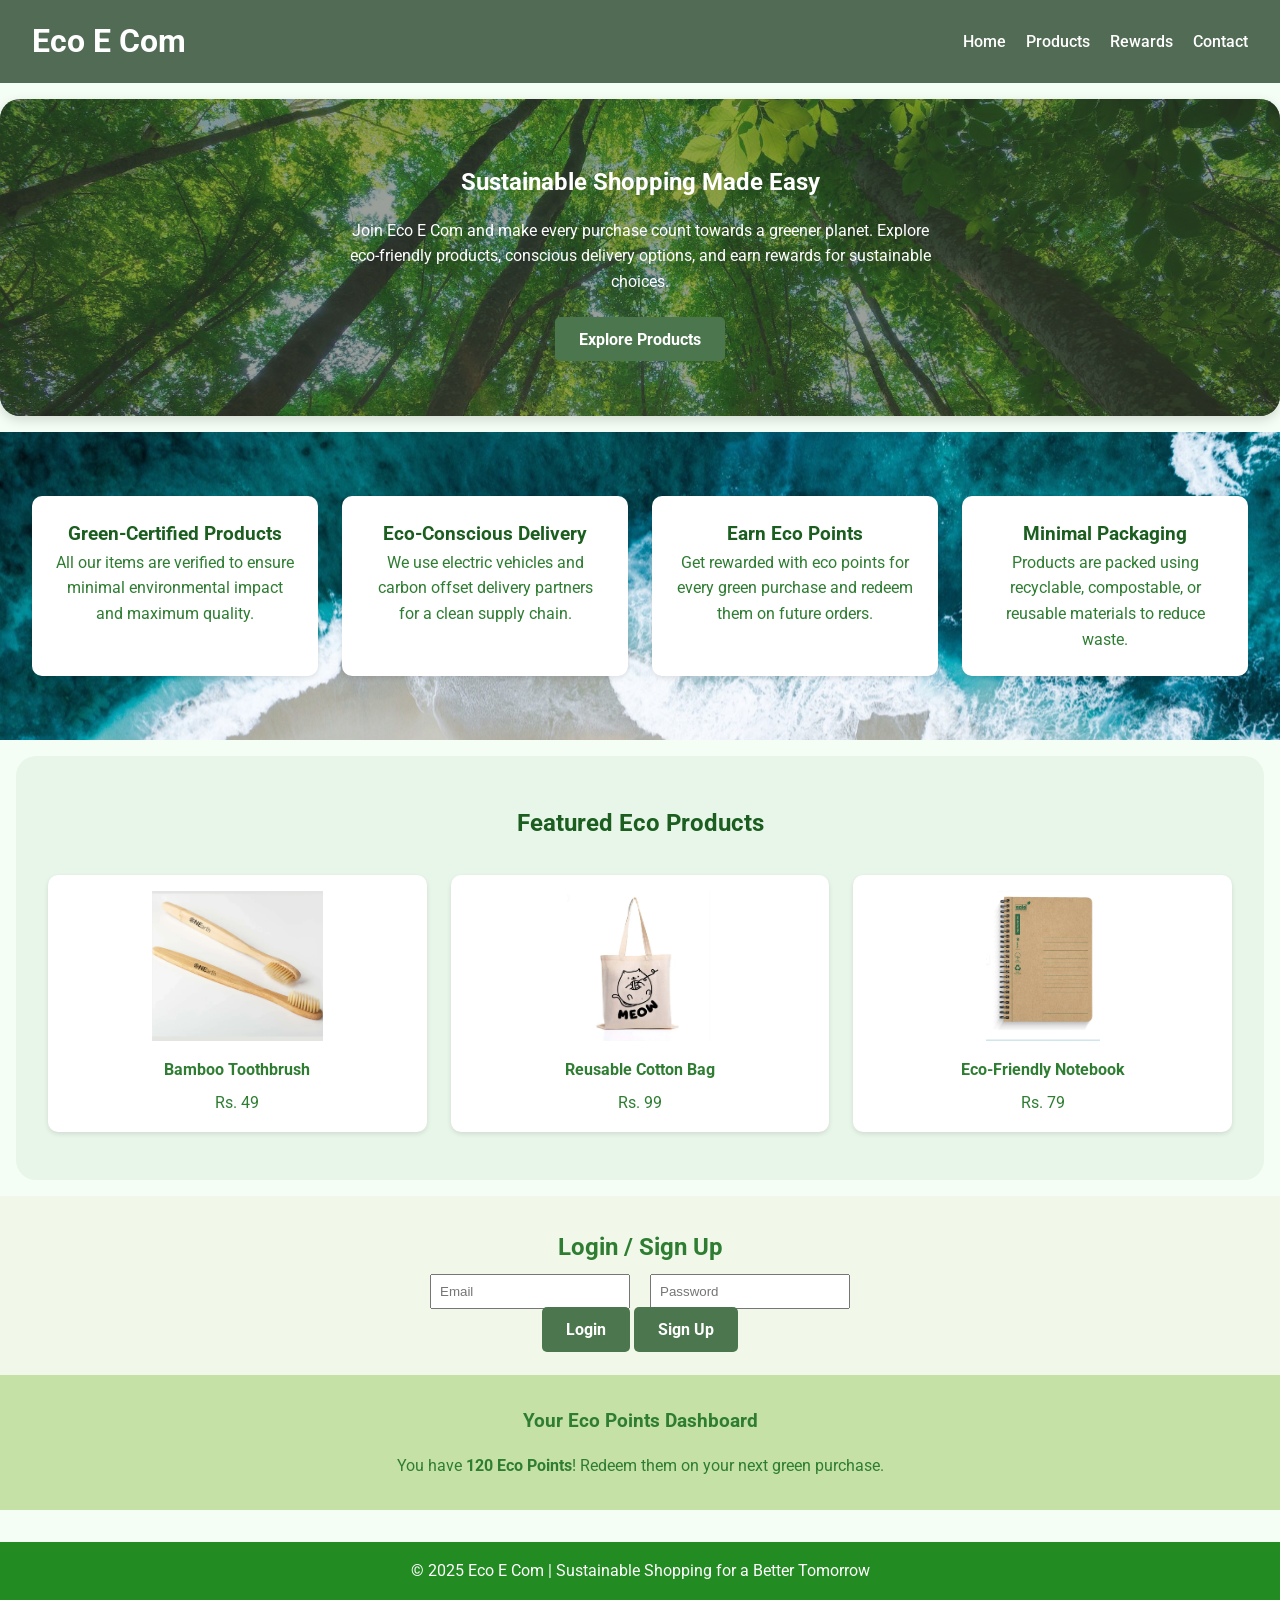
<file: index.html>
<!DOCTYPE html>
<html lang="en">
<head>
  <meta charset="UTF-8">
  <meta name="viewport" content="width=device-width, initial-scale=1.0">
  <title>Eco E Com - Sustainable Shopping</title>
  <link href="https://fonts.googleapis.com/css2?family=Roboto:wght@400;700&display=swap" rel="stylesheet">
  <link rel="stylesheet" href="styles.css" />
</head>
<body>
  <header>
    <h1>Eco E Com</h1>
    <nav>
      <a href="#">Home</a>
      <a href="products.html">Products</a>
      <a href="#rewards">Rewards</a>
      <a href="#contact">Contact</a>
    </nav>
  </header>

  <section class="hero">
    <h2>Sustainable Shopping Made Easy</h2>
    <p>Join Eco E Com and make every purchase count towards a greener planet. Explore eco-friendly products, conscious delivery options, and earn rewards for sustainable choices.</p>
    <a href="products.html" class="btn">Explore Products</a>
  </section>

  <section class="features">
    <div class="feature">
      <h3>Green-Certified Products</h3>
      <p>All our items are verified to ensure minimal environmental impact and maximum quality.</p>
    </div>
    <div class="feature">
      <h3>Eco-Conscious Delivery</h3>
      <p>We use electric vehicles and carbon offset delivery partners for a clean supply chain.</p>
    </div>
    <div class="feature">
      <h3>Earn Eco Points</h3>
      <p>Get rewarded with eco points for every green purchase and redeem them on future orders.</p>
    </div>
    <div class="feature">
      <h3>Minimal Packaging</h3>
      <p>Products are packed using recyclable, compostable, or reusable materials to reduce waste.</p>
    </div>
  </section>

  <section class="products" id="products">
    <h2>Featured Eco Products</h2>
    <div class="product-grid">
      <div class="product">
        <img src="images/bamboo brush.png" alt="Bamboo Toothbrush">
        <h4>Bamboo Toothbrush</h4>
        <p>Rs. 49</p>
      </div>
      <div class="product">
        <img src="images/cotton bag.png" alt="Reusable Cotton Bag">
        <h4>Reusable Cotton Bag</h4>
        <p>Rs. 99</p>
      </div>
      <div class="product">
        <img src="images/eco nbk.png" alt="Eco-Friendly Notebook">
        <h4>Eco-Friendly Notebook</h4>
        <p>Rs. 79</p>
      </div>
    </div>
  </section>

  <section class="login-section">
    <h2>Login / Sign Up</h2>
    <input type="text" placeholder="Email">
    <input type="password" placeholder="Password">
    <br>
    <a href="#" class="btn">Login</a>
    <a href="#" class="btn">Sign Up</a>
  </section>

  <section class="rewards" id="rewards">
    <h3>Your Eco Points Dashboard</h3>
    <p>You have <strong>120 Eco Points</strong>! Redeem them on your next green purchase.</p>
  </section>

  <footer>
    <p>&copy; 2025 Eco E Com | Sustainable Shopping for a Better Tomorrow</p>
  </footer>
</body>
</html>
</file>
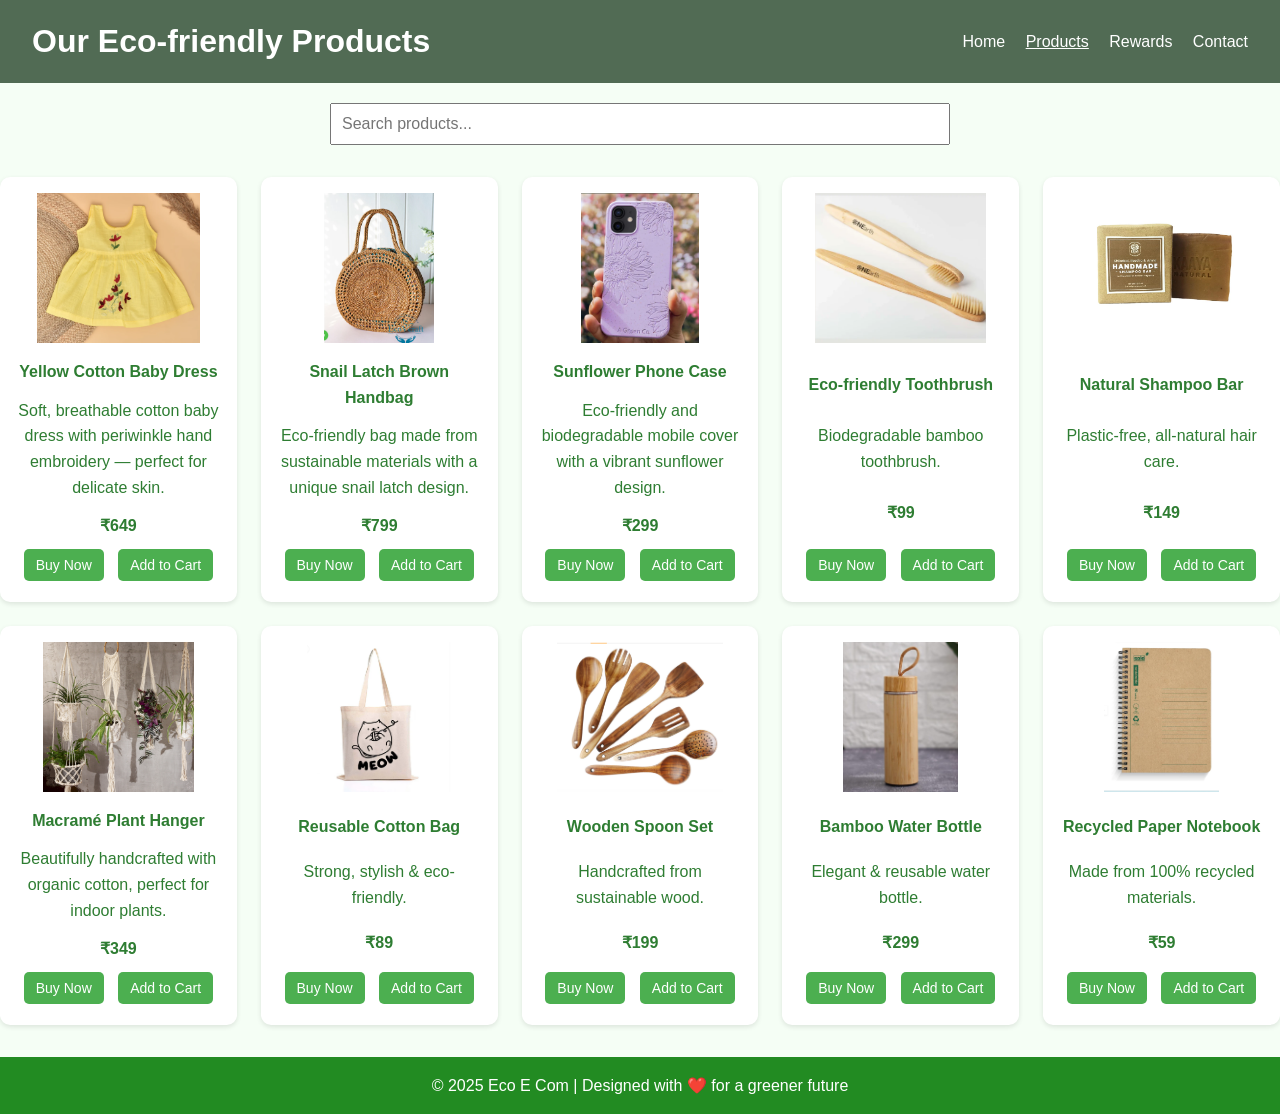
<file: products.html>
<!DOCTYPE html>
<html lang="en">
<head>
  <meta charset="UTF-8" />
  <meta name="viewport" content="width=device-width, initial-scale=1.0"/>
  <title>Eco E Com - Products</title>
  <link rel="stylesheet" href="styles.css" />
</head>
<body>
  <header class="main-header">
    <h1>Our Eco-friendly Products</h1>
    <nav>
      <a href="index.html">Home</a>
      <a href="products.html" class="active">Products</a>
      <a href="#rewards">Rewards</a>
      <a href="contact.html">Contact</a>
    </nav>
  </header>

  <section class="search-bar">
    <input type="text" id="searchInput" placeholder="Search products..." />
  </section>

  <section class="products-container">

    <div class="product-card">
  <img src="images/frock.png" alt="Yellow Cotton Baby Dress with Periwinkle Embroidery" />
  <h3>Yellow Cotton Baby Dress</h3>
  <p>Soft, breathable cotton baby dress with periwinkle hand embroidery — perfect for delicate skin.</p>
  <p class="price">₹649</p>
  <div class="button-group">
    <button class="buy-now">Buy Now</button>
    <button class="add-cart">Add to Cart</button>
  </div>
</div>



    <div class="product-card">
  <img src="images/handbag.png" alt="Eco-Friendly Snail Latch Brown Handbag" />
  <h3>Snail Latch Brown Handbag</h3>
  <p>Eco-friendly bag made from sustainable materials with a unique snail latch design.</p>
  <p class="price">₹799</p>
  <div class="button-group">
    <button class="buy-now">Buy Now</button>
    <button class="add-cart">Add to Cart</button>
  </div>
</div>

<div class="product-card">
  <img src="images/case.png" alt="Biodegradable Sunflower Phone Case" />
  <h3>Sunflower Phone Case</h3>
  <p>Eco-friendly and biodegradable mobile cover with a vibrant sunflower design.</p>
  <p class="price">₹299</p>
  <div class="button-group">
    <button class="buy-now">Buy Now</button>
    <button class="add-cart">Add to Cart</button>
  </div>
</div>






    <div class="product-card">
      <img src="images/bamboo brush.png" alt="Eco-friendly Toothbrush" />
      <h3>Eco-friendly Toothbrush</h3>
      <p>Biodegradable bamboo toothbrush.</p>
      <p class="price">₹99</p>
      <div class="button-group">
        <button class="buy-now">Buy Now</button>
        <button class="add-cart">Add to Cart</button>
      </div>
    </div>

    <div class="product-card">
      <img src="images/bar.png" alt="Natural Shampoo Bar" />
      <h3>Natural Shampoo Bar</h3>
      <p>Plastic-free, all-natural hair care.</p>
      <p class="price">₹149</p>
      <div class="button-group">
        <button class="buy-now">Buy Now</button>
        <button class="add-cart">Add to Cart</button>
      </div>
    </div>

    <div class="product-card">
  <img src="images/hanger.png" alt="Handmade Macramé Plant Hanger" />
  <h3>Macramé Plant Hanger</h3>
  <p>Beautifully handcrafted with organic cotton, perfect for indoor plants.</p>
  <p class="price">₹349</p>
  <div class="button-group">
    <button class="buy-now">Buy Now</button>
    <button class="add-cart">Add to Cart</button>
  </div>
</div>


    <div class="product-card">
      <img src="images/cotton bag.png" alt="Reusable Cotton Bag" />
      <h3>Reusable Cotton Bag</h3>
      <p>Strong, stylish & eco-friendly.</p>
      <p class="price">₹89</p>
      <div class="button-group">
        <button class="buy-now">Buy Now</button>
        <button class="add-cart">Add to Cart</button>
      </div>
    </div>

    <div class="product-card">
      <img src="images/spoonset.png" alt="Wooden Spoon Set" />
      <h3>Wooden Spoon Set</h3>
      <p>Handcrafted from sustainable wood.</p>
      <p class="price">₹199</p>
      <div class="button-group">
        <button class="buy-now">Buy Now</button>
        <button class="add-cart">Add to Cart</button>
      </div>
      
    </div>

    <div class="product-card">
      <img src="images/bottle.png" alt="Bamboo Water Bottle" />
      <h3>Bamboo Water Bottle</h3>
      <p>Elegant & reusable water bottle.</p>
      <p class="price">₹299</p>
      <div class="button-group">
        <button class="buy-now">Buy Now</button>
        <button class="add-cart">Add to Cart</button>
      </div>
    </div>

    <div class="product-card">
      <img src="images/eco nbk.png" alt="Recycled Paper Notebook" />
      <h3>Recycled Paper Notebook</h3>
      <p>Made from 100% recycled materials.</p>
      <p class="price">₹59</p>
      <div class="button-group">
        <button class="buy-now">Buy Now</button>
        <button class="add-cart">Add to Cart</button>
      </div>
      
    </div>
  </section>

  <footer class="main-footer">
    <p>&copy; 2025 Eco E Com | Designed with ❤️ for a greener future</p>
  </footer>

  <script src="scripts.js"></script>
</body>
</html>
</file>
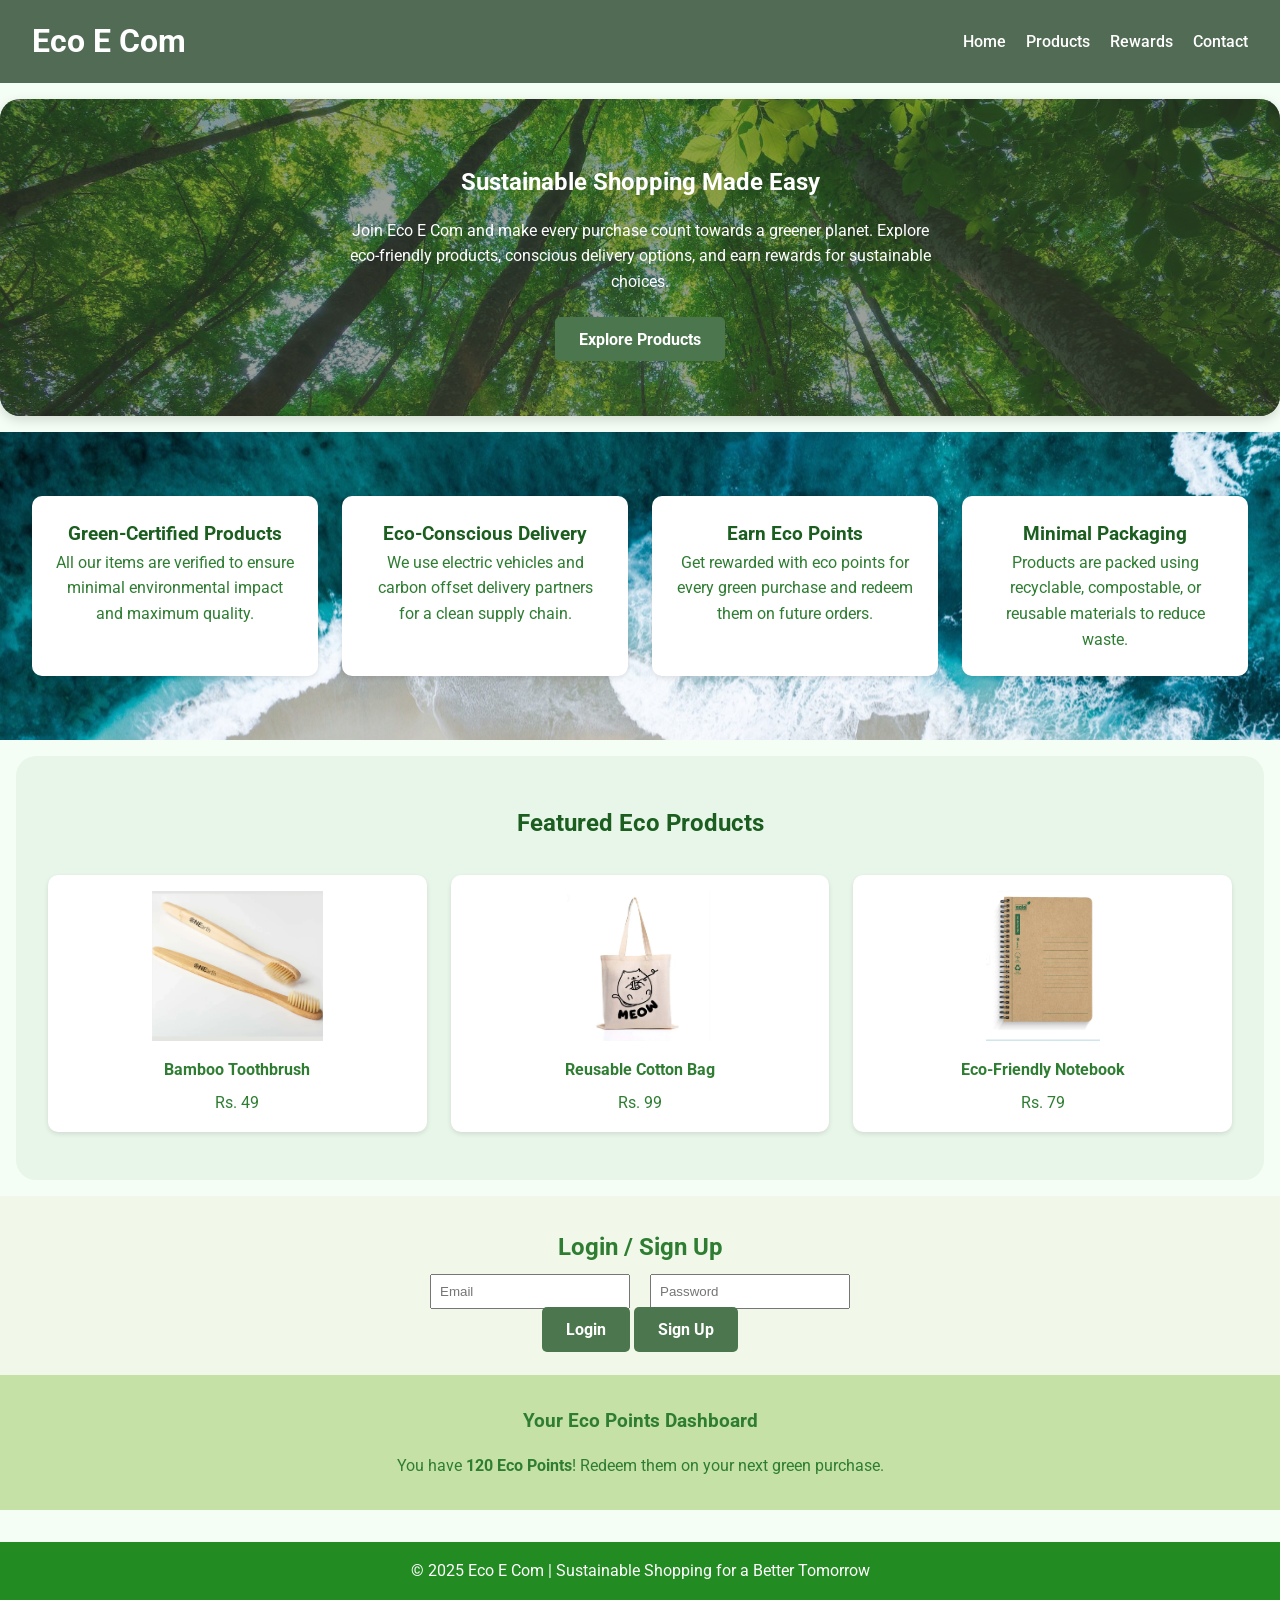
<file: web.html>
<!DOCTYPE html>
<html lang="en">
<head>
  <meta charset="UTF-8" />
  <meta name="viewport" content="width=device-width, initial-scale=1.0"/>
  <title>Eco E Com - Sustainable Shopping</title>
  <link href="https://fonts.googleapis.com/css2?family=Roboto:wght@400;700&display=swap" rel="stylesheet"/>
  <link rel="stylesheet" href="styles.css" />
</head>
<body>
  <header>
    <h1>Eco E Com</h1>
    <nav>
      <a href="#">Home</a>
      <a href="#products">Products</a>
      <a href="#rewards">Rewards</a>
      <a href="#contact">Contact</a>
    </nav>
  </header>

  <section class="hero">
    <h2>Sustainable Shopping Made Easy</h2>
    <p>Join Eco E Com and make every purchase count towards a greener planet. Explore eco-friendly products, conscious delivery options, and earn rewards for sustainable choices.</p>
    <a href="#products" class="btn">Explore Products</a>
  </section>

  <section class="features">
    <div class="feature">
      <h3>Green-Certified Products</h3>
      <p>All our items are verified to ensure minimal environmental impact and maximum quality.</p>
    </div>
    <div class="feature">
      <h3>Eco-Conscious Delivery</h3>
      <p>We use electric vehicles and carbon offset delivery partners for a clean supply chain.</p>
    </div>
    <div class="feature">
      <h3>Earn Eco Points</h3>
      <p>Get rewarded with eco points for every green purchase and redeem them on future orders.</p>
    </div>
    <div class="feature">
      <h3>Minimal Packaging</h3>
      <p>Products are packed using recyclable, compostable, or reusable materials to reduce waste.</p>
    </div>
  </section>

  <section class="products" id="products">
    <h2>Featured Eco Products</h2>
    <div class="product-grid">
      <div class="product">
        <img src="./bamboo brush.png" alt="Bamboo Toothbrush" />
        <h4>Bamboo Toothbrush</h4>
        <p>Rs. 49</p>
      </div>
      <div class="product">
        <img src="./cotton bag.png" alt="Reusable Cotton Bag" />
        <h4>Reusable Cotton Bag</h4>
        <p>Rs. 99</p>
      </div>
      <div class="product">
        <img src="./eco nbk.png" alt="Eco-Friendly Notebook" />
        <h4>Eco-Friendly Notebook</h4>
        <p>Rs. 79</p>
      </div>
    </div>
  </section>

  <section class="login-section">
    <h2>Login / Sign Up</h2>
    <input type="text" placeholder="Email" />
    <input type="password" placeholder="Password" />
    <br />
    <a href="#" class="btn">Login</a>
    <a href="#" class="btn">Sign Up</a>
  </section>

  <section class="rewards" id="rewards">
    <h3>Your Eco Points Dashboard</h3>
    <p>You have <strong>120 Eco Points</strong>! Redeem them on your next green purchase.</p>
  </section>

  <footer>
    <p>&copy; 2025 Eco E Com | Sustainable Shopping for a Better Tomorrow</p>
  </footer>
</body>
</html>
</file>
<file: styles.css>
/* Basic Reset */
* {
  margin: 0;
  padding: 0;
  box-sizing: border-box;
}

body {
  font-family: 'Roboto', 'Segoe UI', sans-serif;
  line-height: 1.6;
  background-color: #f5fef5;
  color: #2e7d32;
  margin: 0;
}

/* Header */
header {
  background: #516b54;
  padding: 1rem 2rem;
  color: white;
  display: flex;
  justify-content: space-between;
  align-items: center;
}

header h1 {
  margin: 0;
}

nav a {
  color: white;
  margin-left: 1rem;
  text-decoration: none;
  font-weight: 500;
}

nav a:hover,
nav a.active {
  text-decoration: underline;
}

/* Hero Section */

.hero {
  padding: 4rem 2rem;
  text-align: center;
  background: url('images/forest_medium.jpg') no-repeat center center/cover;
  color: white;
  position: relative;
}

.hero::before {
  content: "";
  position: absolute;
  top: 0; left: 0; right: 0; bottom: 0;
  background-color: rgba(57, 67, 57, 0.5); /* dark green overlay for readability */
  z-index: 0;
}

.hero h2,
.hero p,
.hero .btn {
  position: relative;
  z-index: 1;
}


.hero h2 {
  margin-bottom: 1rem;
}

.hero p {
  max-width: 600px;
  margin: 0 auto 2rem;
}

.btn {
  background: #4c774e;
  color: white;
  padding: 0.8rem 1.5rem;
  text-decoration: none;
  border-radius: 5px;
  font-weight: bold;
}
/* General image card style */
.hero,
.feature{
  border-radius: 20px;
  overflow: hidden;
  box-shadow: 0 4px 12px rgba(0, 0, 0, 0.15);
  margin: 1rem auto;
  max-width: 100%;
  text-align: center;
  background-color: #ffffff;
}

.hero-image-card img,
.feature-image-card img {
  width: 100%;
  height: 200px;
  object-fit: cover;
}

/* Optional heading style for feature image */
.feature-image-card h3 {
  margin: 0.5rem 0;
  color: #3f6841;
  font-size: 1.1rem;
}

/* Features */
.features {
  display: grid;
  grid-template-columns: repeat(auto-fit, minmax(250px, 1fr));
  gap: 1.5rem;
  padding: 3rem 2rem;
  background: url('images/sea.jpg') no-repeat center center/cover;
  
}

.feature {
  background: white;
  padding: 1.5rem;
  border-radius: 10px;
  box-shadow: 0 2px 5px rgba(0,0,0,0.1);
}

.feature h3 {
  margin-top: 0;
  color: #1b5e20;
}

/* Products */
.products {
  padding: 3rem 2rem;
  background: #e8f5e9;
  max-width: 100%;
  margin: 1rem;
  border-radius: 20px;
}

.products h2 {
  text-align: center;
  color: #1b5e20;
}

.product-grid,
.products-container {
  display: grid;
  grid-template-columns: repeat(auto-fit, minmax(220px, 1fr));
  gap: 1.5rem;
  justify-content: center;
  margin-top: 2rem;
}

/* Product Card */
.product,
.product-card {
  background: white;
  padding: 1rem;
  border-radius: 10px;
  box-shadow: 0 2px 5px rgba(0,0,0,0.1);
  text-align: center;
  display: flex;
  flex-direction: column;
  justify-content: space-between;
  transition: transform 0.3s;
}

.product-card:hover {
  transform: scale(1.03);
}

.product img,
.product-card img {
  width: 100%;
  height: 150px;
  object-fit: contain;
  border-radius: 8px;
  margin-bottom: 0.5rem;
}

.product h4,
.product-card h3 {
  margin: 0.5rem 0;
  font-size: 1rem;
}

.product-card p {
  margin: 5px 0;
}

.product-card .price {
  font-weight: bold;
  color: #2e7d32;
  margin-top: 0.5rem;
}

.product-card button {
  margin: 5px;
  padding: 8px 12px;
  font-size: 14px;
  background-color: #4CAF50;
  border: none;
  color: white;
  border-radius: 5px;
  cursor: pointer;
}

.product-card button:hover {
  background-color: #388e3c;
}

/* Search Bar */
.search-bar {
  text-align: center;
  margin: 20px;
}

.search-bar input {
  padding: 10px;
  width: 50%;
  font-size: 16px;
}

/* Login Section */
.login-section {
  padding: 2rem;
  background: #f1f8e9;
  text-align: center;
}

.login-section input {
  padding: 0.5rem;
  margin: 0.5rem;
  width: 200px;
}

/* Rewards */
.rewards {
  background: #c5e1a5;
  padding: 2rem;
  text-align: center;
}

.rewards h3 {
  margin-bottom: 1rem;
}

/* Footer */
footer,
.main-footer {
  background-color: #228b22;
  color: white;
  text-align: center;
  padding: 1rem;
  margin-top: 2rem;
}
</file>
